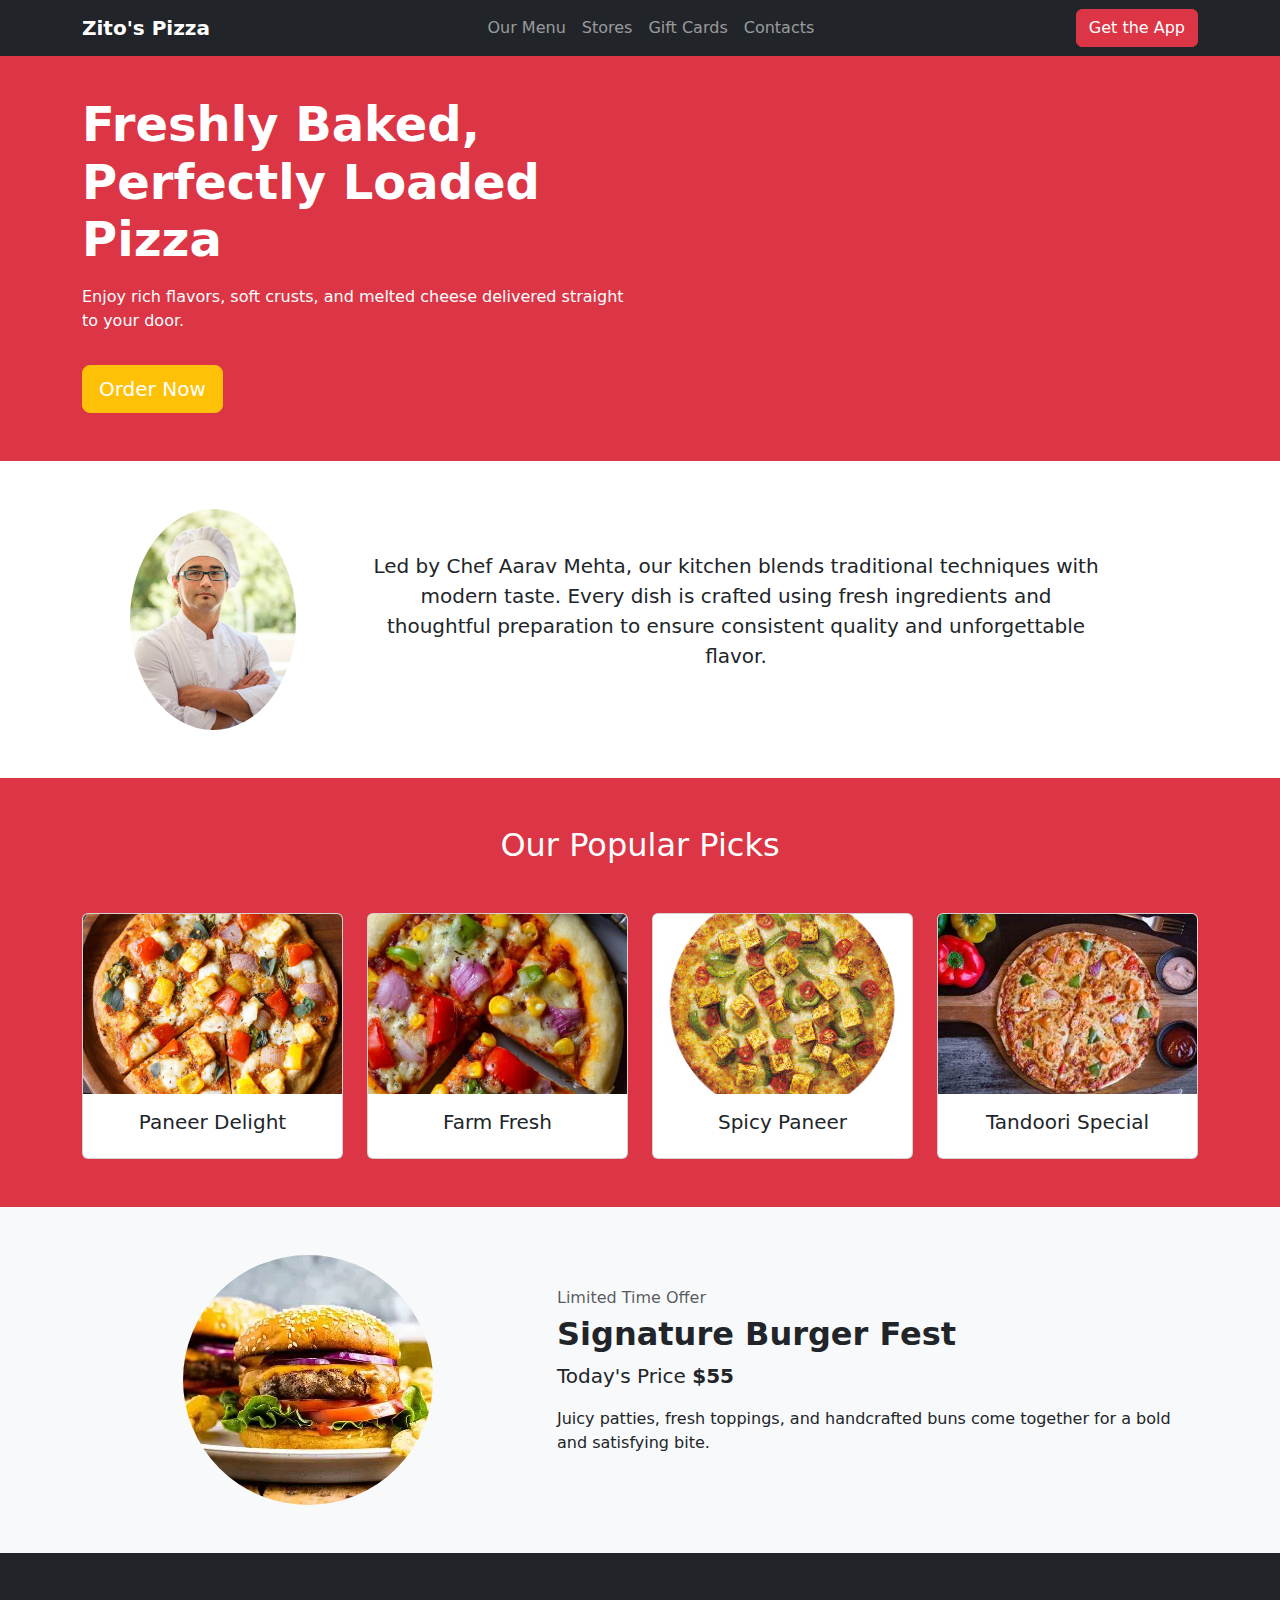
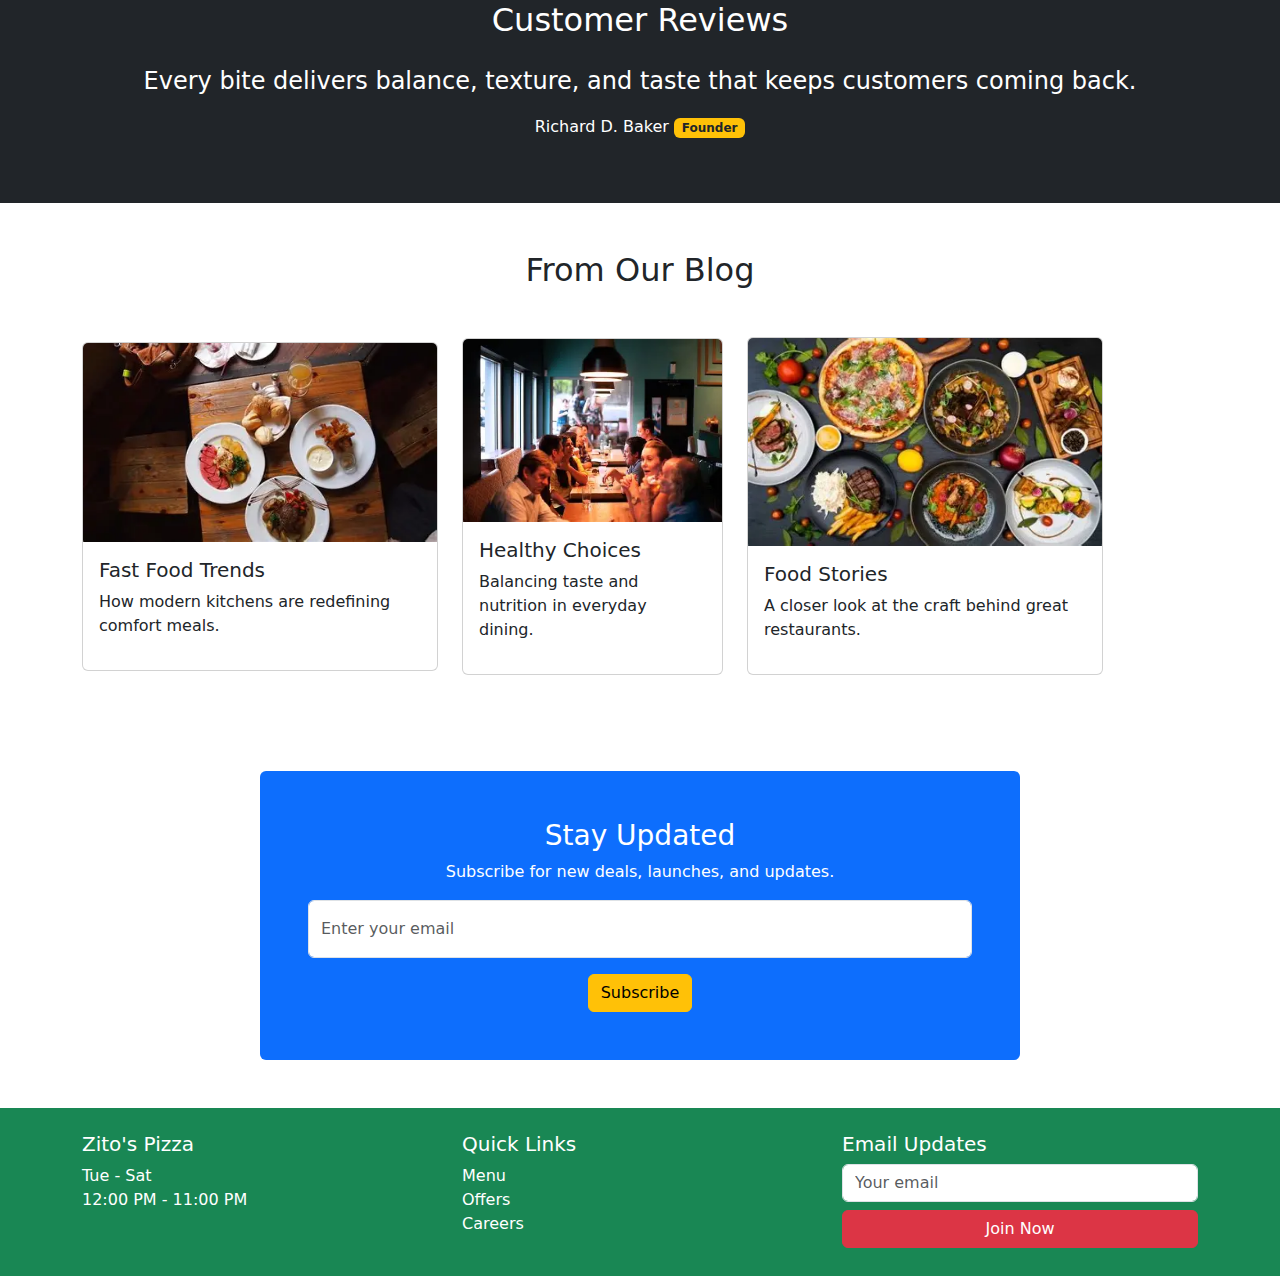
<file: index.html>
<!DOCTYPE html>
<html lang="en">
<head>
  <meta charset="UTF-8">
  <title>Pizza Life</title>
  <meta name="viewport" content="width=device-width, initial-scale=1">
  <link href="https://cdn.jsdelivr.net/npm/bootstrap@5.3.2/dist/css/bootstrap.min.css" rel="stylesheet">
  <script src="https://cdn.jsdelivr.net/npm/bootstrap@5.3.2/dist/js/bootstrap.bundle.min.js"></script>

</head>

<body>

<nav class="navbar navbar-expand-lg navbar-dark bg-dark fixed-top">
  <div class="container">
    <a class="navbar-brand fw-bold" href="#">Zito's Pizza</a>

    <button class="navbar-toggler" data-bs-toggle="collapse" data-bs-target="#mainNav">
      <span class="navbar-toggler-icon"></span>
    </button>

    <div class="collapse navbar-collapse" id="mainNav">
      <ul class="navbar-nav mx-auto">
        <li class="nav-item"><a class="nav-link" href="#">Our Menu</a></li>
        <li class="nav-item"><a class="nav-link" href="#">Stores</a></li>
        <li class="nav-item"><a class="nav-link" href="#">Gift Cards</a></li>
        <li class="nav-item"><a class="nav-link" href="#">Contacts</a></li>
      </ul>
      <button class="btn btn-danger">Get the App</button>
    </div>
  </div>
</nav>

<section class="bg-danger text-white py-5 mt-5">
  <div class="container">
    <div class="row">
      <div class="col-md-6">
        <h1 class="display-5 fw-bold">Freshly Baked, Perfectly Loaded Pizza</h1>
        <p class="mt-3">
          Enjoy rich flavors, soft crusts, and melted cheese delivered straight to your door.
        </p>
        <button class="btn btn-warning btn-lg mt-3 text-white">Order Now</button>
      </div>
    </div>
  </div>
</section>

<section class="py-5">
  <div class="container">
    <div class="row align-items-center">
      <div class="col-md-2 text-center mx-5">
        <img src="./Assets/chef.jpg" class="img-fluid rounded-circle" alt="Chef">
      </div>
      <div class="col-md-8 text-center">
        <p class="fs-5">
          Led by Chef Aarav Mehta, our kitchen blends traditional techniques with modern taste.
          Every dish is crafted using fresh ingredients and thoughtful preparation to ensure
          consistent quality and unforgettable flavor.
        </p>
      </div>
    </div>
  </div>
</section>

<section class="bg-danger py-5">
  <div class="container">
    <h2 class="text-center text-white mb-5">Our Popular Picks</h2>

    <div class="row g-4">
      <div class="col-sm-6 col-md-4 col-lg-3">
        <div class="card text-center h-100">
          <img src="./Assets/paneer.jpg" class="card-img-top" style="height: 180px; object-fit: cover;">
          <div class="card-body"><h5>Paneer Delight</h5></div>
        </div>
      </div>

      <div class="col-sm-6 col-md-4 col-lg-3">
        <div class="card text-center h-100 ">
          <img src="./Assets/farmhouse.jpg" class="card-img-top"  style="height: 180px; object-fit: cover;">
          <div class="card-body"><h5>Farm Fresh</h5></div>
        </div>
      </div>

      <div class="col-sm-6 col-md-4 col-lg-3">
        <div class="card text-center h-100">
          <img src="./Assets/peppy_paneer.jpg" class="card-img-top"  style="height: 180px; object-fit: cover;">
          <div class="card-body"><h5>Spicy Paneer</h5></div>
        </div>
      </div>

      <div class="col-sm-6 col-md-4 col-lg-3">
        <div class="card text-center h-100">
          <img src="./Assets/tandoori.jpg" class="card-img-top"  style="height: 180px; object-fit: cover;">
          <div class="card-body"><h5>Tandoori Special</h5></div>
        </div>
      </div>
    </div>
  </div>
</section>

<section class="py-5 bg-light">
  <div class="container">
    <div class="row align-items-center">
      <div class="col-md-5 text-center">
        <img src="./Assets/hamburger.jpg" class="img-fluid rounded-circle">
      </div>
      <div class="col-md-7">
        <h6 class="text-muted">Limited Time Offer</h6>
        <h2 class="fw-bold">Signature Burger Fest</h2>
        <p class="fs-5">Today's Price <strong>$55</strong></p>
        <p>
          Juicy patties, fresh toppings, and handcrafted buns come together
          for a bold and satisfying bite.
        </p>
      </div>
    </div>
  </div>
</section>

<section class="bg-dark text-white py-5">
  <div class="container text-center">
    <h2>Customer Reviews</h2>
    <p class="fs-4 mt-4">
      Every bite delivers balance, texture, and taste that keeps customers coming back.
    </p>
    <p>
      Richard D. Baker
      <span class="badge bg-warning text-dark">Founder</span>
    </p>
  </div>
</section>

<section class="py-5">
  <div class="container">
    <h2 class="text-center mb-5">From Our Blog</h2>

    <div class="row g-4">
      <div class="col-md-4" style="display: flex; justify-content: center; align-items: center;">
        <div class="card">
          <img src="./Assets/res1.jpg" class="card-img-top">
          <div class="card-body">
            <h5>Fast Food Trends</h5>
            <p>How modern kitchens are redefining comfort meals.</p>
          </div>
        </div>
      </div>

      <div class="col-md-3" style="display: flex; justify-content: center; align-items: center;">
        <div class="card">
          <img src="./Assets/res2.jpg" class="card-img-top">
          <div class="card-body">
            <h5>Healthy Choices</h5>
            <p>Balancing taste and nutrition in everyday dining.</p>
          </div>
        </div>
      </div>

      <div class="col-md-4" style="display: flex; justify-content: center; align-items: center;">
        <div class="card">
          <img src="./Assets/res3.jpg" class="card-img-top">
          <div class="card-body">
            <h5>Food Stories</h5>
            <p>A closer look at the craft behind great restaurants.</p>
          </div>
        </div>
      </div>
    </div>
  </div>
</section>

<section class="py-5">
  <div class="container">
    <div class="row justify-content-center">
      <div class="col-md-8 bg-primary text-white p-5 rounded text-center">
        <h3>Stay Updated</h3>
        <p>Subscribe for new deals, launches, and updates.</p>
        <input type="email" class="form-control my-3 py-3" placeholder="Enter your email">
        <button class="btn btn-warning">Subscribe</button>
      </div>
    </div>
  </div>
</section>

<footer class="bg-success text-white py-4">
  <div class="container">
    <div class="row text-center text-md-start">
      <div class="col-md-4">
        <h5>Zito's Pizza</h5>
        <p>Tue - Sat<br>12:00 PM - 11:00 PM</p>
      </div>

      <div class="col-md-4">
        <h5>Quick Links</h5>
        <ul class="list-unstyled">
          <li>Menu</li>
          <li>Offers</li>
          <li>Careers</li>
        </ul>
      </div>

      <div class="col-md-4">
        <h5>Email Updates</h5>
        <input class="form-control mb-2" placeholder="Your email">
        <button class="btn btn-danger w-100">Join Now</button>
      </div>
    </div>
  </div>
</footer>
</body>
</html>
</file>
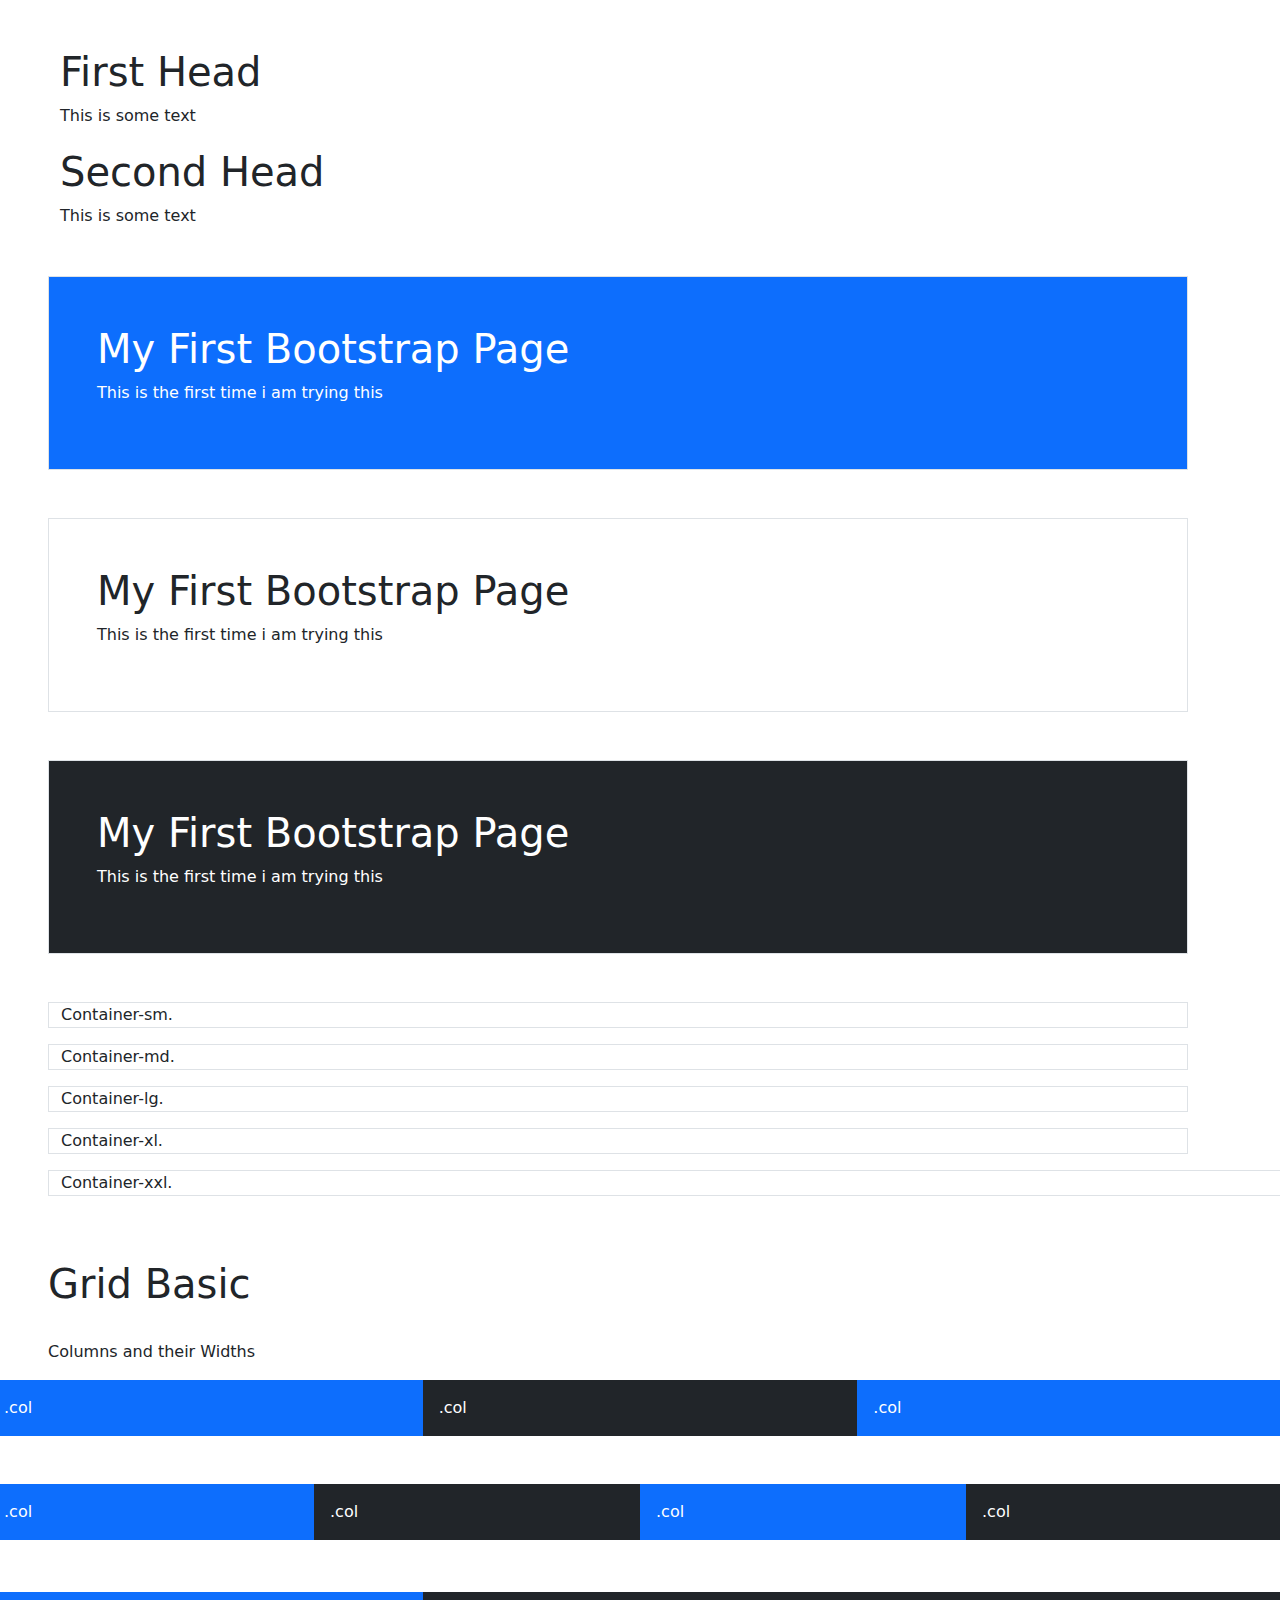
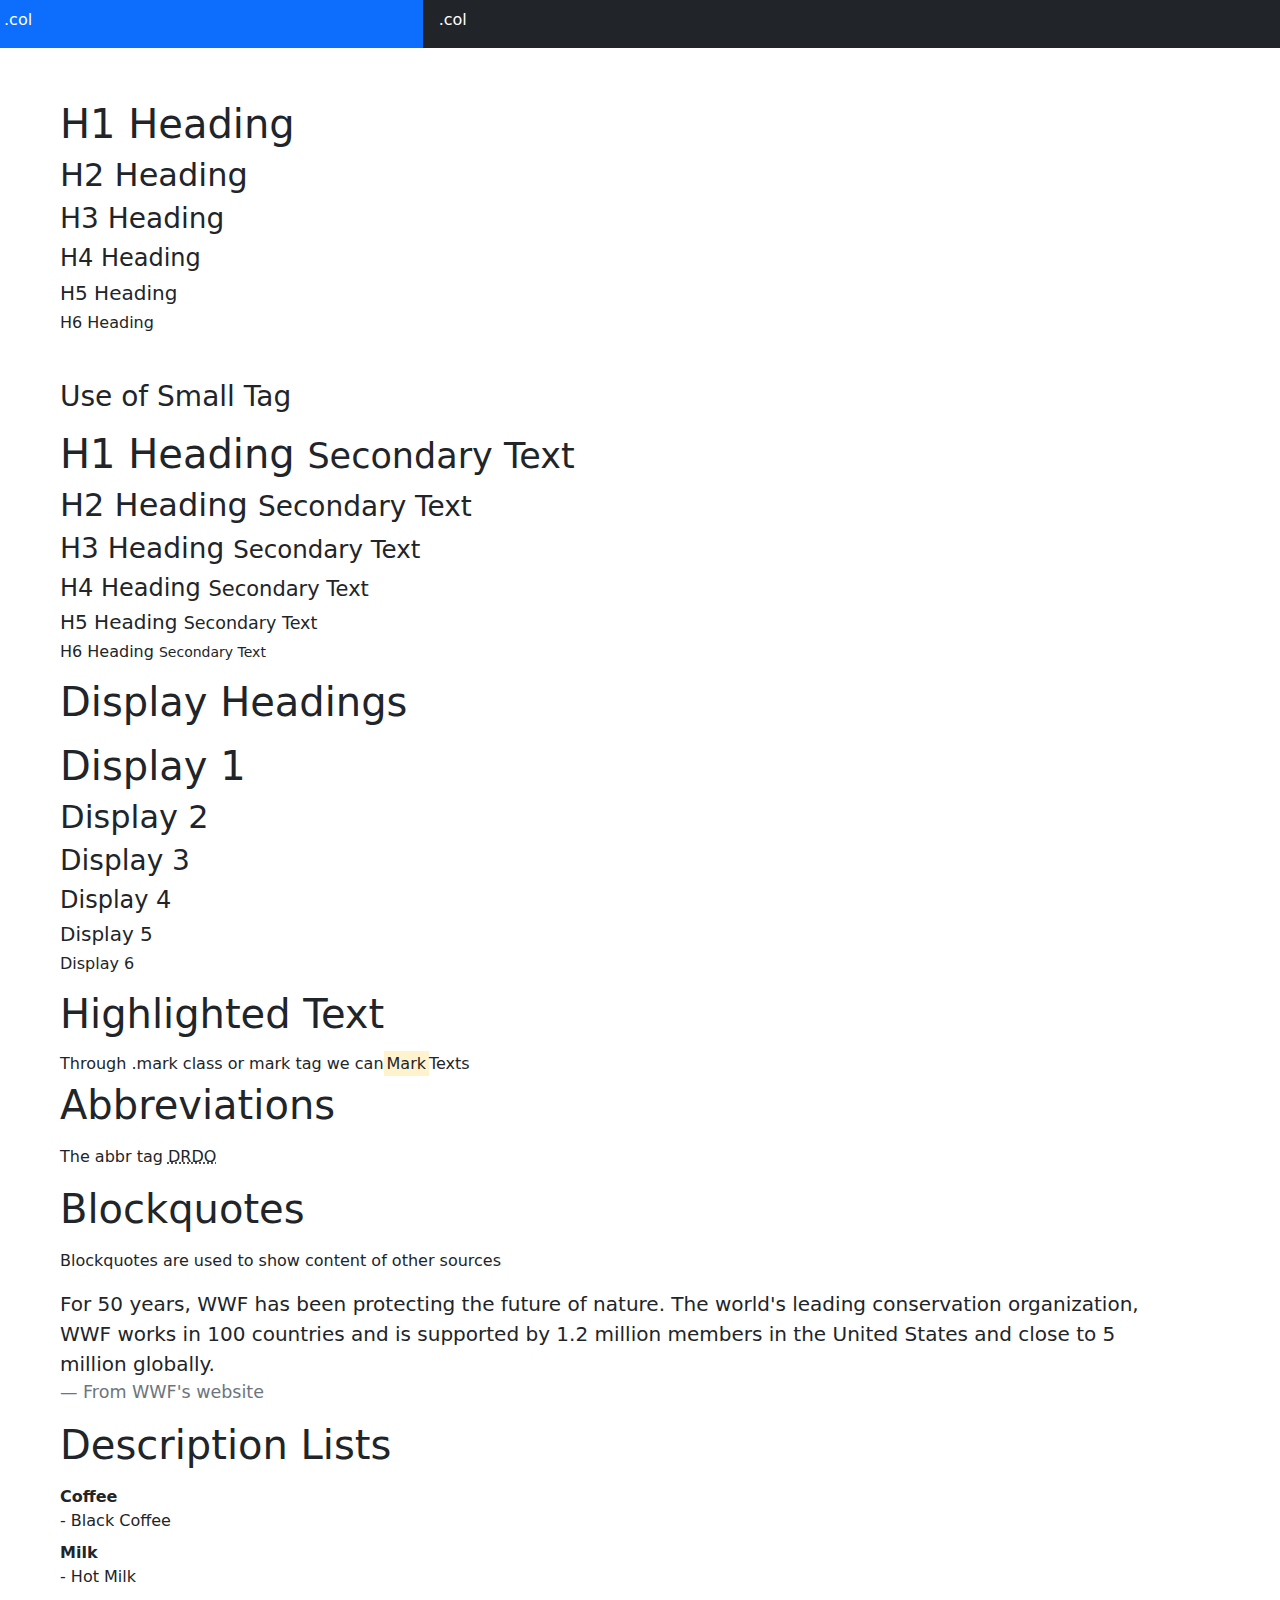
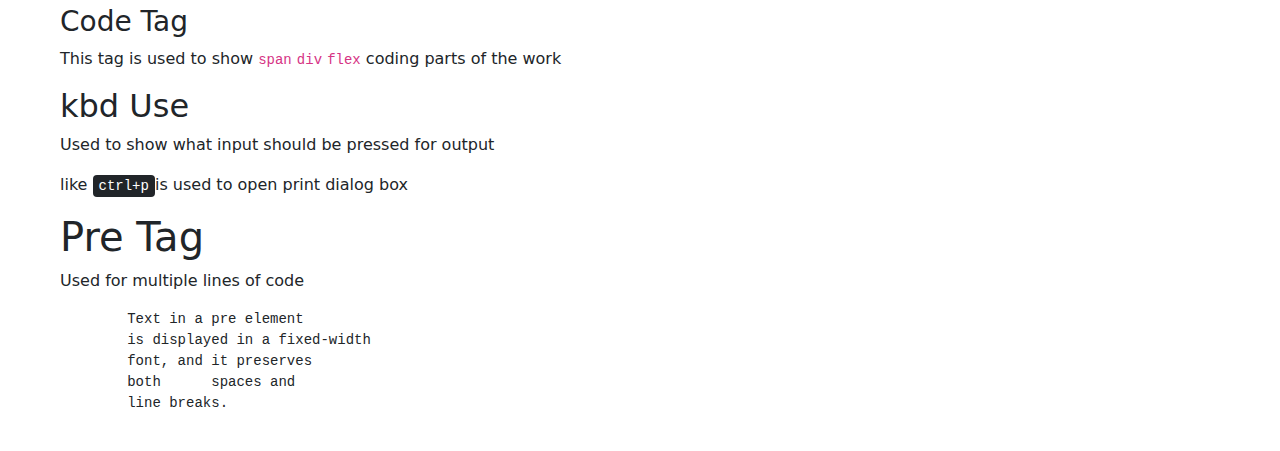
<file: bootstrap.html>
<!DOCTYPE html>
<html lang="en">
<head>
    <meta charset="UTF-8">
    <meta name="viewport" content="width=device-width, initial-scale=1.0">
    <title>Practice</title>
    <link href="https://cdn.jsdelivr.net/npm/bootstrap@5.3.3/dist/css/bootstrap.min.css" rel="stylesheet">
  <script src="https://cdn.jsdelivr.net/npm/bootstrap@5.3.3/dist/js/bootstrap.bundle.min.js"></script>

</head>
<body>
    <div class="container mx-5 pt-5">
        <h1>First Head</h1>
        <p>This is some text</p>
    </div>

    <div class="container-fluid mx-5 pt-1">
        <h1>Second Head</h1>
        <p>This is some text</p>
    </div>

    <div class="container p-5 my-5 border bg-primary text-white mx-5">
        <h1>My First Bootstrap Page</h1>
        <p>This is the first time i am trying this</p>
    </div>

    <div class="container p-5 my-5 border mx-5">
        <h1>My First Bootstrap Page</h1>
        <p>This is the first time i am trying this</p>
    </div>

    <div class="container p-5 my-5 border bg-dark text-white mx-5">
        <h1>My First Bootstrap Page</h1>
        <p>This is the first time i am trying this</p>
    </div>

    <div class="container-sm border my-3 mx-5">Container-sm.</div>
    <div class="container-md border my-3 mx-5">Container-md.</div>
    <div class="container-lg border my-3 mx-5">Container-lg.</div>
    <div class="container-xl border my-3 mx-5">Container-xl.</div>
    <div class="container-xxl border my-3 mx-5">Container-xxl.</div>

    <h1 class="mx-5 pt-5">
        Grid Basic
    </h1>

    <p class="mx-5 pt-4">
        Columns and their Widths
    </p>

    <div class="row">
        <div class="col bg-primary text-white p-3">.col</div>
        <div class="col bg-dark text-white p-3">.col</div>
        <div class="col bg-primary text-white p-3">.col</div>
    </div>


    <div class="row">
        <div class="col-sm-3 my-5 bg-primary text-white p-3 ">.col</div>
        <div class="col-sm-3 my-5 bg-dark text-white p-3 ">.col</div>
        <div class="col-sm-3 my-5 bg-primary text-white p-3 ">.col</div>
        <div class="col-sm-3 my-5 bg-dark text-white p-3 ">.col</div>
    </div>

    <div class="row">
        <div class="col-sm-4 my-1 bg-primary text-white p-3 ">.col</div>
        <div class="col-sm-8 my-1 bg-dark text-white p-3 ">.col</div>
    </div>

    <div class="container mt-5 mx-5">
        <p class="h1">H1 Heading</p>
        <p class="h2">H2 Heading</p>
        <p class="h3">H3 Heading</p>
        <p class="h4">H4 Heading</p>
        <p class="h5">H5 Heading</p>
        <p class="h6">H6 Heading</p>
    </div>

    <div class="container mx-5 mt-5">
        <p class="h3 mb-3">Use of Small Tag</p>
        <p class="h1">H1 Heading <small>Secondary Text</small></p>
        <p class="h2">H2 Heading <small>Secondary Text</small></p>
        <p class="h3">H3 Heading <small>Secondary Text</small></p>
        <p class="h4">H4 Heading <small>Secondary Text</small></p>
        <p class="h5">H5 Heading <small>Secondary Text</small></p>
        <p class="h6">H6 Heading <small>Secondary Text</small></p>
        <h1 class="mt-3 mb-3">Display Headings</h1>
        <h1>Display 1</h1>
        <h2>Display 2</h2>
        <h3>Display 3</h3>
        <h4>Display 4</h4>
        <h5>Display 5</h5>
        <h6>Display 6</h6>
        <p class="h1 mt-3 mb-3">Highlighted Text</p>
        <p class="h6">Through .mark class or mark tag we can<mark>Mark</mark>Texts</p>
        <h1 class="mt-2 mb-3">Abbreviations</h1>
        <p>The abbr tag <abbr title="Defence Research and Developement organization was founded on january 1 1958">DRDO</abbr></p>
        <h1 class="mt-3 mb-3">Blockquotes</h1>
        <p>
        Blockquotes are used to show content of other sources
        <blockquote class="blockquote">
        <p>
        For 50 years, WWF has been protecting the future of nature. 
        The world's leading conservation organization, WWF works in 100 countries and 
        is supported by 1.2 million members in the United States and close to 5 million globally.
        </p>
        <footer class="blockquote-footer">From WWF's website</footer>
        </blockquote>
        </p>
        <h1 class="mt-3 mb-3">Description Lists</h1>
        <dl>
            <dt>Coffee</dt>
            <dd>- Black Coffee</dd>
            <dt>Milk</dt>
            <dd> - Hot Milk</dd>
        </dl>
        <h3>Code Tag</h3>
        <p>This tag is used to show <code>span</code> <code>div</code> <code>flex</code> coding parts of the work</p>
        <h2>kbd Use</h2>
        <p>Used to show what input should be pressed for output</p>
        <p>like <kbd>ctrl+p</kbd>is used to open print dialog box</p>
        <h1>Pre Tag</h1>
        <p>Used for multiple lines of code</p>
        <pre>
        Text in a pre element
        is displayed in a fixed-width
        font, and it preserves
        both      spaces and
        line breaks.
        </pre>
    </div>

</body>
</html>
</file>
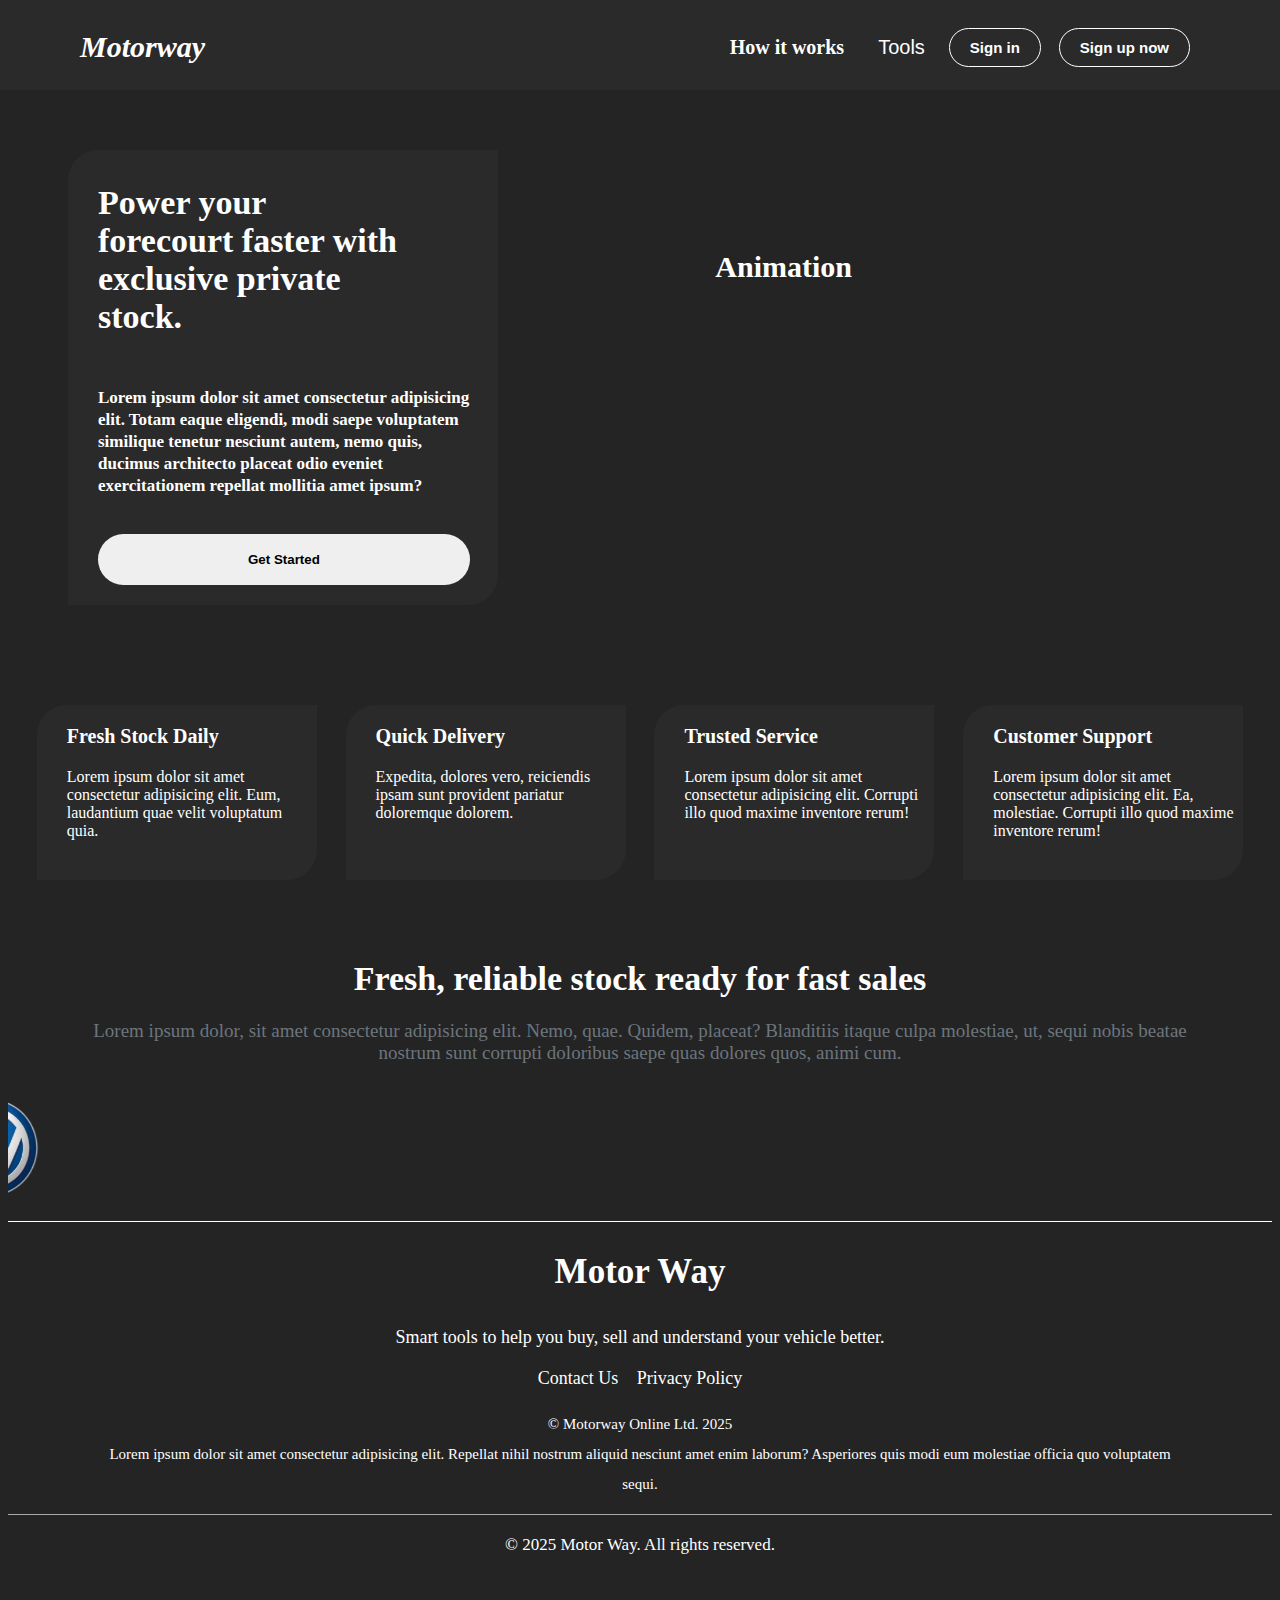
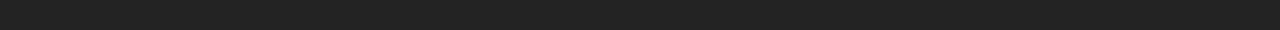
<file: MotorWay.html>
<!DOCTYPE html>
<html lang="en">
<head>
    <meta charset="UTF-8">
    <meta name="viewport" content="width=device-width, initial-scale=1.0">
    <title>MotorWay</title>
    <link rel="stylesheet" href="css/motor.css">
</head>
<body>
    <div class="header">
        <p class="header-para">
            Motorway
        </p>

        <div class="header2">
        <p class="para1">
            How it works
        </p>

        <button class="para2">
            Tools
        </button>

        <button class="para3">
            Sign in
        </button>

        <button class="para4">
            Sign up now 
        </button>
        </div>
    </div>

    <div class="block2">
        <div class="block2-div1">
            <p class="block2-para">
                Power your
                forecourt faster with
                exclusive private stock.
            </p>

            <p class="block2-para2">
                Lorem ipsum dolor sit amet consectetur adipisicing elit. Totam eaque eligendi,
                modi saepe voluptatem similique tenetur nesciunt autem, nemo quis, ducimus architecto placeat odio eveniet exercitationem 
                repellat mollitia amet ipsum?
            </p>

            <div class="block2-button">
                <button class="button2">
                    Get Started
                </button>
            </div>
        </div>
        <div class="anim-div">
            Animation
        </div>
    </div>

    <div class="block3">
        <div class="block3-div">
            <p class="part1">
            Fresh Stock Daily
            </p>

            <p class="part1-para">
                Lorem ipsum dolor sit amet consectetur adipisicing elit. Eum, laudantium quae velit voluptatum quia.
            </p>
        </div>
        <div class="block3-div">
        <p class="part1">
            Quick Delivery
        </p>

        <p class="part1-para">
        Expedita, dolores vero, reiciendis ipsam sunt provident pariatur doloremque dolorem.
        </p>
        </div>
        <div class="block3-div">
        <p class="part1">
            Trusted Service
        </p>

        <p class="part1-para">
        Lorem ipsum dolor sit amet consectetur adipisicing elit. Corrupti illo quod maxime inventore rerum!
        </p>
        </div>
        <div class="block3-div">
        <p class="part1">
           Customer Support
        </p>

        <p class="part1-para">
        Lorem ipsum dolor sit amet consectetur adipisicing elit. Ea, molestiae. Corrupti illo quod maxime inventore rerum!
        </p>
    </div>
    </div>

    <div class="block4">
        <div class="block4-para">
            <p class="block4-para1">
            Fresh, reliable stock ready for fast sales
            </p>
        </div>
        <div>
            <p class="block4-para2">
                Lorem ipsum dolor, sit amet consectetur adipisicing elit. Nemo, quae. Quidem, placeat?
                Blanditiis itaque culpa molestiae, ut, sequi nobis beatae nostrum sunt corrupti doloribus
                saepe quas dolores quos, animi cum.
            </p>
        </div>
        <marquee behavior="scroll" direction="right" scrollamount="5">
            <img src="Assets/land_rover.png" width="130">
            <img src="Assets/ford.png" width="130">
            <img src="Assets/bmw.png" width="130">
            <img src="Assets/volkswagen.png" width="130">
        </marquee>
    </div>

    <div class="block5">
        <p class="block5-para1">
            Motor Way           
        </p>

        <p class="block5-para2">
            Smart tools to help you buy, sell and understand your vehicle better.
        </p>

        <p class="block5-para3">
           Contact Us <span class="space"></span> Privacy Policy
           
        </p>

        <p class="block5-para4">
            © Motorway Online Ltd. 2025<br>
            Lorem ipsum dolor sit amet consectetur adipisicing elit. 
            Repellat nihil nostrum aliquid nesciunt amet enim laborum?
            Asperiores quis modi eum molestiae officia quo voluptatem <br>sequi.
        </p>
    </div>

    <p class="last-para">
        © 2025 Motor Way. All rights reserved.
    </p>
</body>
</html>
</file>
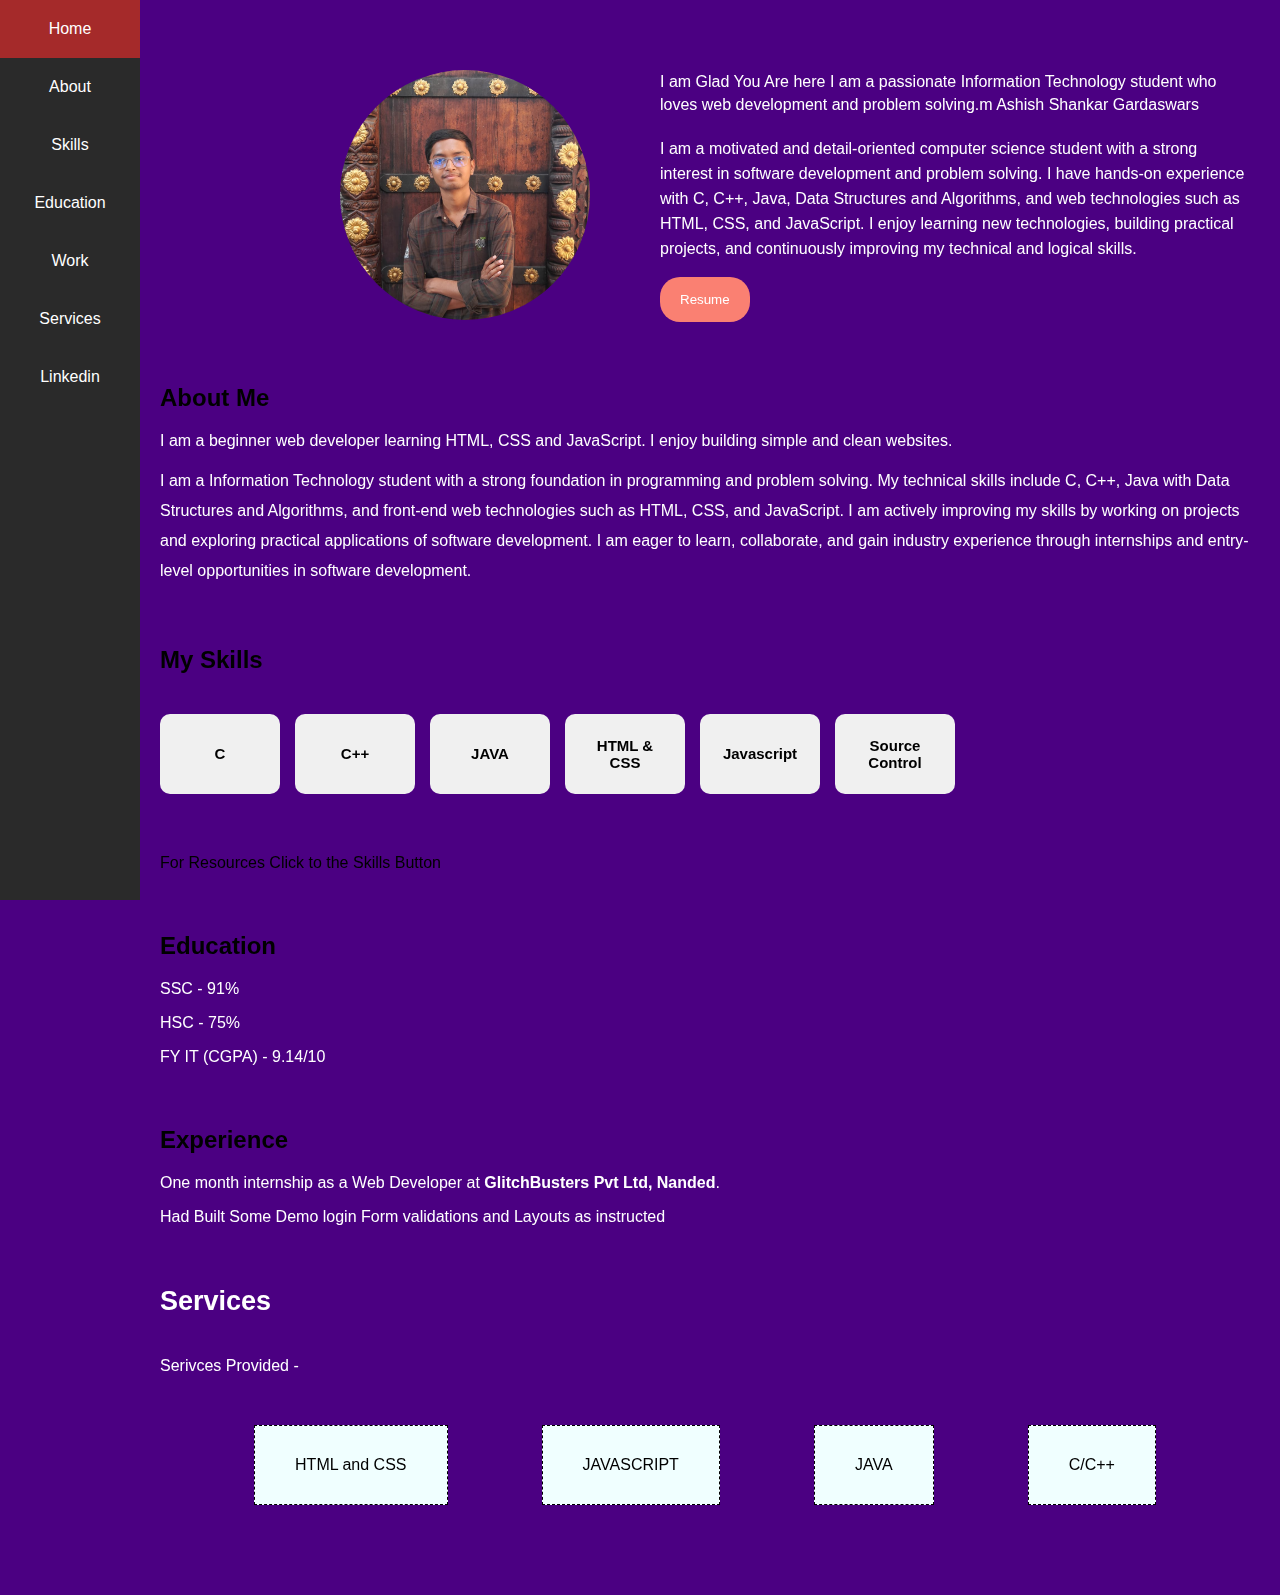
<file: Portfolio.html>
<!DOCTYPE html>
<html lang="en">
<head>
    <meta charset="UTF-8">
    <title>Myself</title>
    <meta name="viewport" content="width=device-width, initial-scale=1.0">
    <link rel="stylesheet" href="css/style.css">
</head>
<body>

<div class="sidebar">
    <a href="#home">Home</a>
    <a href="#about">About</a>
    <a href="#skills">Skills</a>
    <a href="#education">Education</a>
    <a href="#work">Work</a>
    <a href="#Services">Services</a>
    <a href="https://www.linkedin.com/in/ashish-gardaswar-192111333?utm_source=share&utm_campaign=share_via&utm_content=profile&utm_medium=android_app" target="_blank">Linkedin</a>
</div>

<div class="main">
    <div class="first-block">
    <section id="home">
        <div class="para-block">
            <div class="img-div">
            <img src="Assets/profile.jpeg"  class="photo" alt="profile-photo">
            </div>
            <div>
            <div>
            <p class="img-para">
            I am Glad You Are here
            I am  
            a passionate Information Technology student who loves web development and problem solving.m Ashish Shankar Gardaswars
            </p>
            </div>
            <div>
                <p class="img-para2">
                 I am a motivated and detail-oriented computer science student with a strong interest in software development and problem solving. I have hands-on experience with C, C++, Java, Data Structures and Algorithms, and web technologies such as HTML, CSS, and JavaScript.
                 I enjoy learning new technologies, building practical projects, 
                 and continuously improving my technical and logical skills.
                </p>
            </div>
            <div class="resume-div">
                <a href="Assets/Ashish_Resume.pdf" target="_blank" class="link">
                <button class="resume">
                    Resume
                </button>
                </a>
            </div>
            </div>
        </div>
    </section>
    </div>

    <div class="second-block">
        <section id="about">
        <h2>About Me</h2>
        <div>
            <p>
            I am a beginner web developer learning HTML, CSS and JavaScript.
            I enjoy building simple and clean websites.
        </p>
        </div>

        <div>
            <p class="about-para">
                I am a Information Technology student with a strong foundation in programming and problem solving. My technical skills include C, C++, Java with Data Structures and Algorithms,
                and front-end web technologies such as HTML, CSS, and JavaScript.
                I am actively improving my skills by working on projects and 
                exploring practical applications of software development.
                I am eager to learn, collaborate, and gain industry experience through 
                internships and entry-level opportunities in software development.
            </p>
        </div>
    </section>
    </div>

    <div class="third-block">
        <section id="skills">
        <h2 class="my">My Skills</h2>
        <div class="skills">
            <div class="box">
                <a href="https://youtu.be/aZb0iu4uGwA?si=-l1vHoP6paX4Zp1x" class="link">
                <button class="button">C</button>
                </a>
            </div>
            <div class="box"><a href="https://youtu.be/oW2r0r_i5Ps?si=82YgjlJr5tWT8VJU" target="_blank"><button class="button">C++</button></a></div>
            <div class="box"><a href="https://youtu.be/rZ41y93P2Qo?si=gve2UNhQWJsy-jVl" target="_blank"><button class="button">JAVA</button></a></div>
            <div class="box"><a href="https://youtu.be/G3e-cpL7ofc?si=WWeE-BRuUl-98B95" target="_blank"><button class="button">HTML & CSS</button></a></div>
            <div class="box"><a href="https://youtu.be/EerdGm-ehJQ?si=xwjQCoRFVoG1rxBN" target="_blank"><button class="button">Javascript</button></a></div>
            <div class="box"><a href="https://youtu.be/1ibmWyt8hfw?si=23jR-f68NpLtqYY8" target="_blank"><button class="button">Source Control</button></a></div>
        </div>

        <div class="skills-para" style="margin-top: 60px;">
            For Resources Click to the Skills Button
        </div>
    </section>
    </div>

    <div class="fourth-block">
        <section id="education">
        <h2>Education</h2>
        <p>SSC - 91%</p>
        <p>HSC - 75%</p>
        <p>FY IT (CGPA) - 9.14/10</p>
    </section>
    </div>

    <div class="fifth-block">
    <section id="work">
        <div>
            <h2>Experience</h2>
        <p>
            One month internship as a Web Developer at  
            <b>GlitchBusters Pvt Ltd, Nanded</b>.
        </p>
        </div>

        <div>
            <p>
                Had Built Some Demo login Form validations and Layouts as instructed
            </p>
        </div>
    </section>
    </div>

    <section id="Services">
        <div>
            <p class="service-para">
                Services
            </p>

            <P class="service-para2">
                Serivces Provided - 
            </P>
        </div>
        <div class="services">
            <div class="service-box">HTML and CSS</div>
            <div class="service-box">JAVASCRIPT</div>
            <div class="service-box">JAVA</div>
            <div class="service-box">C/C++</div>
        </div>
    </section>
</div>

<script src="js/script.js"></script>
</body>
</html>
</file>
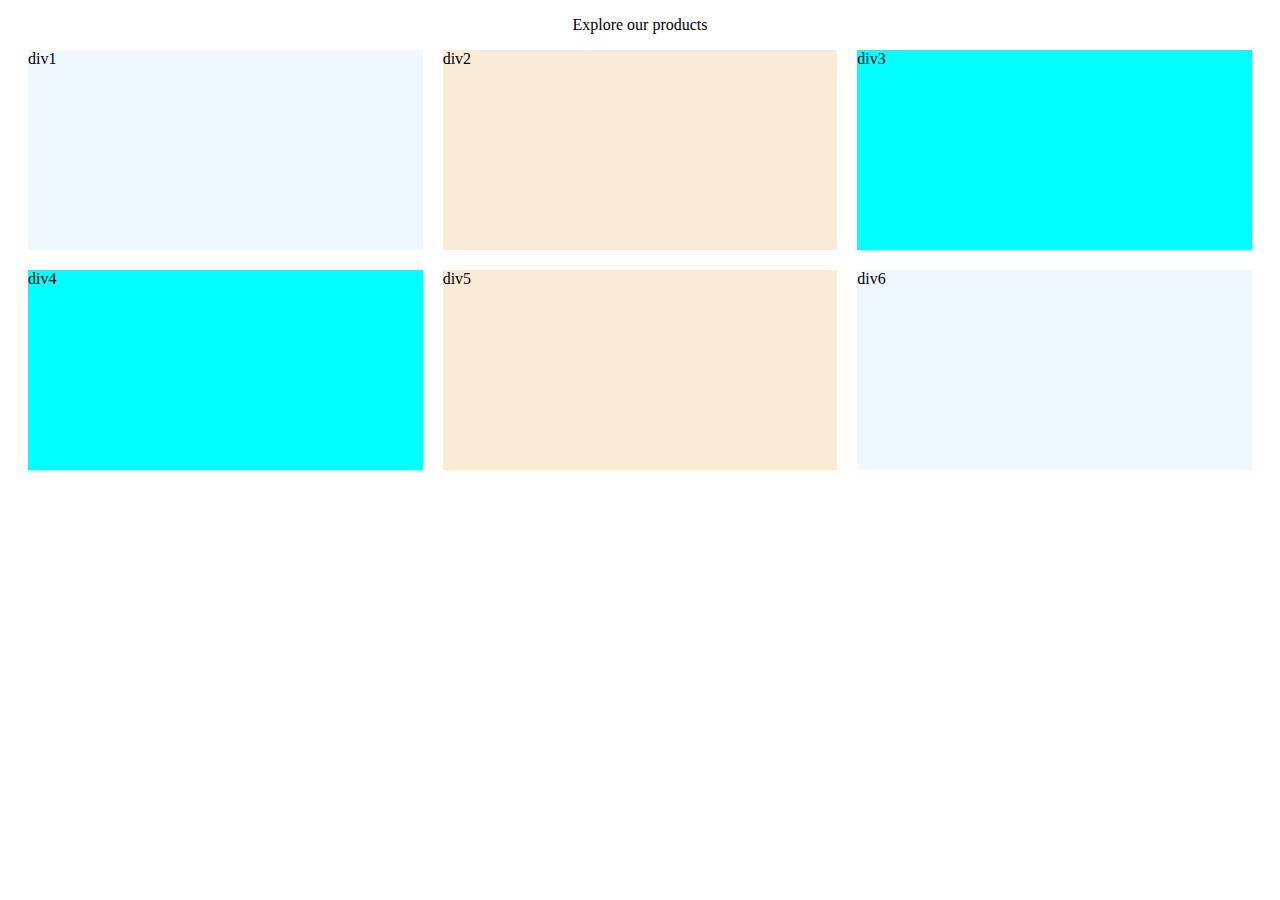
<file: practice.html>
<!DOCTYPE html>
<html lang="en">
<head>
    <meta charset="UTF-8">
    <meta name="viewport" content="width=device-width, initial-scale=1.0">
    <title>Grid</title> 
</head>
<body>
    <div class="div">
        <p style="display: flex; align-items: center; justify-content: center;">
            Explore our products
        </p>
        <div class="blocks" style="display: grid; grid-template-columns: 1fr 1fr 1fr; column-gap: 20px; row-gap: 20px; margin-left: 20px; margin-right: 20px;">
            <div style="background-color: aliceblue; height:200px"  >div1</div>
            <div style="background-color: antiquewhite; height:200px "  >div2</div>
            <div style="background-color: aqua; height:200px "  >div3</div>
            <div style="background-color: aqua; height:200px "  >div4</div>
            <div style="background-color: antiquewhite; height:200px "  >div5</div>
            <div style="background-color: aliceblue; height:200px "   >div6</div>
        </div>
    </div>
</body>
</html>
</file>
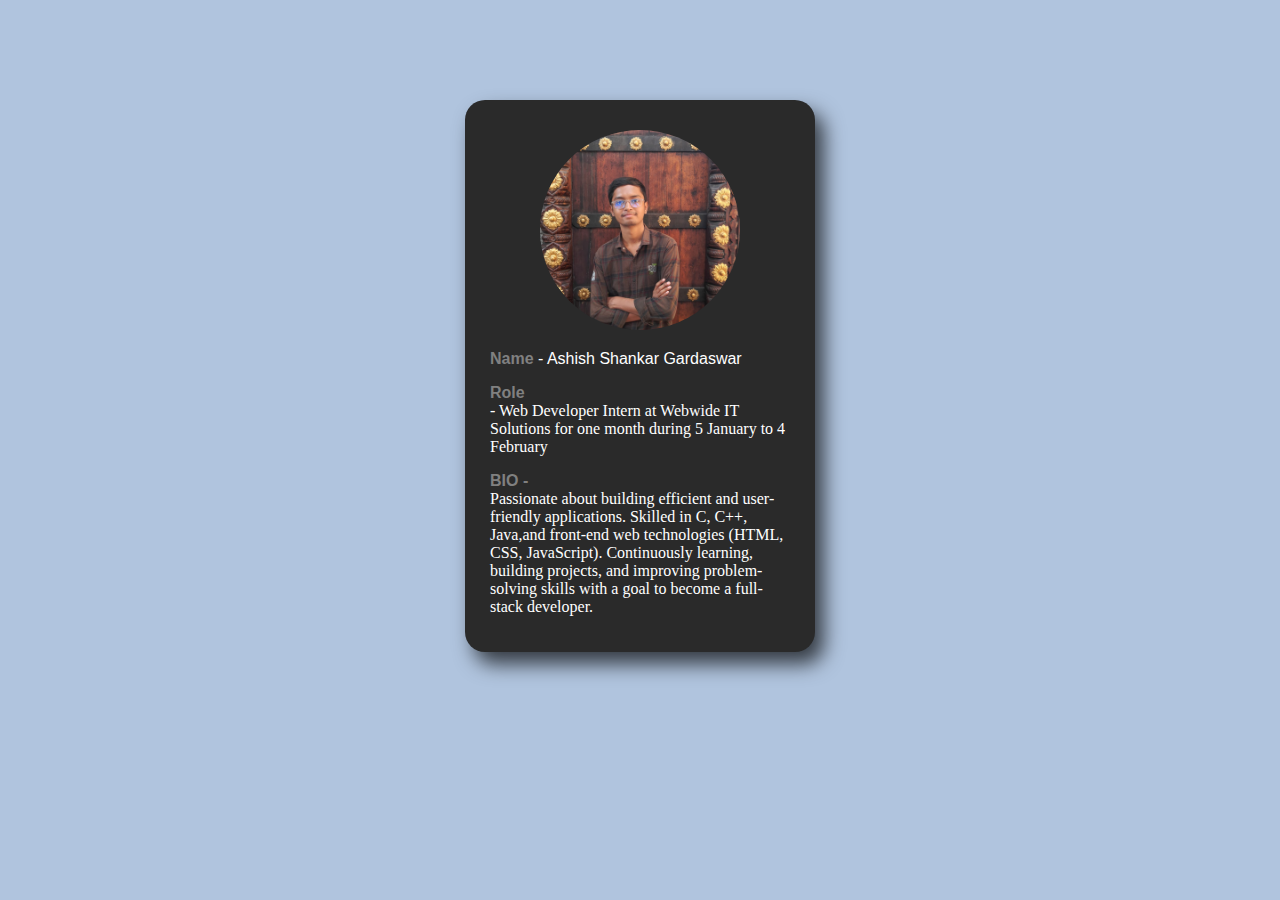
<file: Profile.html>
<!DOCTYPE html>
<html lang="en">
<head>
    <meta charset="UTF-8">
    <meta name="viewport" content="width=device-width, initial-scale=1.0">
    <title>Profile-Card</title>
    <link rel="stylesheet" href="./css/card.css">
</head>
<body>
    <div class="profile-div">
        <div class="img-div">
            <img src="./Assets/profile.jpeg" class="photo" alt="User-Image">
        </div>
        <div class="info-div">
            <p class="info-para1">
                <span class="name">Name</span> - Ashish Shankar Gardaswar
            </p>

            <p class="info-para2">
                <span class="role">Role</span> <br>
                 - Web Developer Intern at Webwide IT Solutions for one month during 5 January to 4 February 
            </p>

            <p class="info-para3">
                <span class="bio">
                    BIO - <br>
                </span>
                Passionate about building efficient and user-friendly applications. Skilled in C, C++, Java,and front-end web technologies (HTML, CSS, JavaScript). 
                Continuously learning, building projects, and improving problem-solving skills with a goal to become a full-stack developer.
            </p>
        </div>
    </div>
</body>
</html>
</file>
<file: css/motor.css>
body{
    padding-bottom: 50px;
    background-color: rgb(36, 36, 36);
}

.header{
    position: fixed;
    top: 0;
    right: 0;
    left: 0;
    height: 90px;
    background-color: rgb(42, 42, 42);
    display: flex;
}

.header-para{
    position: relative;
    left: 80px;
    color: white;
    font-weight: bold;
    font-style: italic;
    font-size: 30px;
    cursor: pointer;
}

.header2{
    display: flex;
    justify-content: space-between;
    column-gap: 18px;
    align-items: center;
    position: absolute;
    right: 90px;
    top: 16px;
}

.para1{
    display: inline-block;
    color: white;
    margin-right: 10px;
    font-size: 20px;
    font-weight: bold;
    cursor: pointer;
}

.para2{
    border: none;
    background-color: rgb(42, 42, 42);
    font-size: 20px;
    color: white;
    cursor: pointer;
}

.para3,.para4{
    border-width: 1px;
    background-color: rgb(42, 42, 42);
    color: white;
    border-style: ridge;
    border-radius: 20px;
    padding: 10px 20px 10px 20px;
    font-weight: bold;
    border-color: white;
    cursor: pointer;
    font-size: 15px;
}

.block2{
    margin-top: 150px;
    margin-left: 60px;
    display: flex;
    flex-direction: row;
    justify-content: space-between;
}

.block2-para{
    display: inline-block;
    font-size: 34px;
    font-weight: bold;
    color: white;
    width: 310px;
    margin-left: 30px;
    margin-right: 20px;
}

.block2-para2{
    color: white;
    font-size: 17px;
    line-height: 22px;
    width: 380px;
    font-weight: bold;
    margin-left: 30px;
    margin-right: 20px;
}

.button2{
    color: black;
    padding: 18px 150px 18px 150px;
    border-radius: 30px;
    font-weight: bold;
    border: none;
    margin-top: 20px;
    margin-bottom: 20px;
    cursor: pointer;
    margin-left: 30px;
    margin-right: 20px;
}

.block2-div1{
    border: solid;
    border-width: 1px;
    border-color: white;
    background-color: rgb(42, 42, 42);
    border-style: hidden;
    border-top-left-radius: 30px;
    border-bottom-right-radius: 30px;
}

.anim-div{
    margin-right: 420px;
    margin-top:100px;
    color: white;
    font-size: 30px;
    font-weight: bold;
}

.block3{
    display: flex;
    flex-direction: row;
    justify-content: space-evenly;
    margin-top: 100px;
    color: white;
}

.part1{
    font-size: 20px;
    font-weight: bold;
    margin-left: 30px;

}

.part1-para{
    width: 250px;
    margin-bottom: 50px;
    margin-bottom: 40px;
    margin-left: 30px;
}

.block3-div{
    border: solid;
    border-width: 1px;
    background-color: rgb(42, 42, 42);
    border-style: hidden;
    border-top-left-radius: 30px;
    border-bottom-right-radius: 30px;
}

.block3-div:hover{
    border: solid;
    border-width: 1px;
    background-color: rgb(42, 42, 42);
    border-style: hidden;
    border-top-left-radius: 30px;
    border-bottom-right-radius: 30px;
    cursor: pointer;
}

.block4-para1{
    color: white;
    font-size: 34px;
    font-weight: bold;
    align-items: center;
    text-align: center;
    margin-top: 80px;
}

.block4-para2{
    color: rgb(108, 117, 125);
    font-size: 19px;
    text-align: center;
    margin-left: 60px;
    margin-right: 60px;
    margin-top: -12px;
}

.logo{
    width: 130px;
    margin-right: 12px;
}
.block5-para1{
    font-size: 35px;
    font-weight: bold;
    text-align: center;
    color: white;
    margin-top: 30px;
}

.block5{
    border:solid;
    border-top-width: 1px;
    border-top-color: white;
    border-style: hidden;
    border-top-style:double;
    border-bottom-color: white;
    border-bottom-width: 1px;
    border-bottom-style:outset;
}

.block5-para2,.block5-para3{
    font-size: 18px;
    color: white;
    text-align: center;
    margin-top: 15px;
    margin-bottom: 20px;
}

.space{
    margin-left: 14px;
}

.block5-para4{
    color: white;
    font-size:15px;
    text-align: center;
    line-height: 30px;
}

.last-para{
    color: white;
    text-align: center;
    margin-top: 20px;
    font-size: 17px;
}
</file>
<file: css/style.css>
body {
    margin: 0;
    font-family:Arial, Helvetica, sans-serif;
    background-color:indigo;
}

p{
    color: white;

}

.sidebar {
    position: fixed;
    left: 0;
    top: 0;
    bottom: 0;
    width: 140px;
    height: 100vh;
    background: rgb(42, 42, 42);
    display: flex;
    flex-direction: column;
}

.sidebar a {
    color: white;
    padding: 20px;
    text-decoration: none;
    text-align: center;
}

.sidebar a:hover {
    background-color: brown;
}

.main {
    margin-left: 130px;
    padding: 30px;
    position: relative;
}

section {
    margin-bottom: 60px;
}


.img-para{
    margin-top: 40px;
    margin-bottom: 20px;
    line-height: 23px;
}

.img-para2{
    line-height: 25px;
}

.photo {
    width: 250px;
    height: 250px;
    border-radius: 50%;
    object-fit: cover;
    margin-left: 180px;
    margin-top: 40px;


}

.skills {
    display: flex;
    flex-wrap: wrap;
    gap: 15px;
}

.box {
    width: 120px;
    height: 80px;
    background: #f0f0f0;
    display: flex;
    justify-content: center;
    align-items: center;
    font-weight: bold;
    border-radius: 10px;
    cursor: pointer;
}

.para-block{
    display: grid;
    grid-template-columns: 500px 1fr;
    top: 0;
}



.about-para{
    line-height: 30px;
}

.resume-div{
    margin-top: 10px;
}

.resume{
    padding: 15px 20px 15px 20px;
    border-radius: 20px;
    background-color: salmon;
    color: white;
    border: none;
    cursor: pointer;
}

.button{
    padding: 20px 15px 20px 15px;
    background-color: #f0f0f0;
    border: none;
    border-radius: 20px;
    font-size: 15px;
    cursor: pointer;
    color:black;
    font-weight: bold;
}


.link{
    text-decoration: none;
    cursor: pointer;;
}

@media(max-width:500px){
    .first-block{
        display: grid;
        grid-template-columns: 1fr 1fr 1fr 1fr 1fr;
    }
}

.services{
    display: flex;
    justify-content: space-evenly;
    text-align: centers;
}

.service-box{
    border: solid;
    border-width: 1px;
    border-style:dashed;
    padding : 30px 40px 30px 40px;
    background-color: azure;
    cursor: q;
}

.service-para{
    font-size: 27px;
    font-weight: bold;
    margin-bottom: 40px;
}

.service-para2{
    margin-bottom: 50px;
}

.my{
    margin-bottom: 40px;
}
</file>
<file: css/card.css>
* {
  box-sizing: border-box;
}

body{
    background-color:lightsteelblue;
}

.profile-div{
    display: flex;
    flex-direction: column;
    justify-content: center;
    align-items: center;
    max-width: 350px;
    margin-top: 100px;
    border: solid;
    border-color: white;
    border-style: hidden;
    background-color: rgb(42, 42, 42);
    color: white;
    margin: 100px auto;
    padding: 20px;
    border-radius: 20px;
    box-shadow: 9px 12px 20px rgba(0, 0, 0, 0.7);
}

.photo{
    border-radius: 50%;
    object-fit: cover;
    width: 200px;
    height: 200px;
    cursor: pointer;
    margin-top: 10px;
}

.info-para1{
    font-family:Arial, Helvetica, sans-serif;
}

.name{
    font-weight: bold;
    color: gray;
    font-family:Arial, Helvetica, sans-serif;
}

.info-para2{
    width: 300px;
}
.role,.bio{
    font-weight: bold;
    font-family:Arial, Helvetica, sans-serif;
    color: gray;
    margin-bottom: 10px;
}


.info-para3{
    width: 300px;
}
</file>
